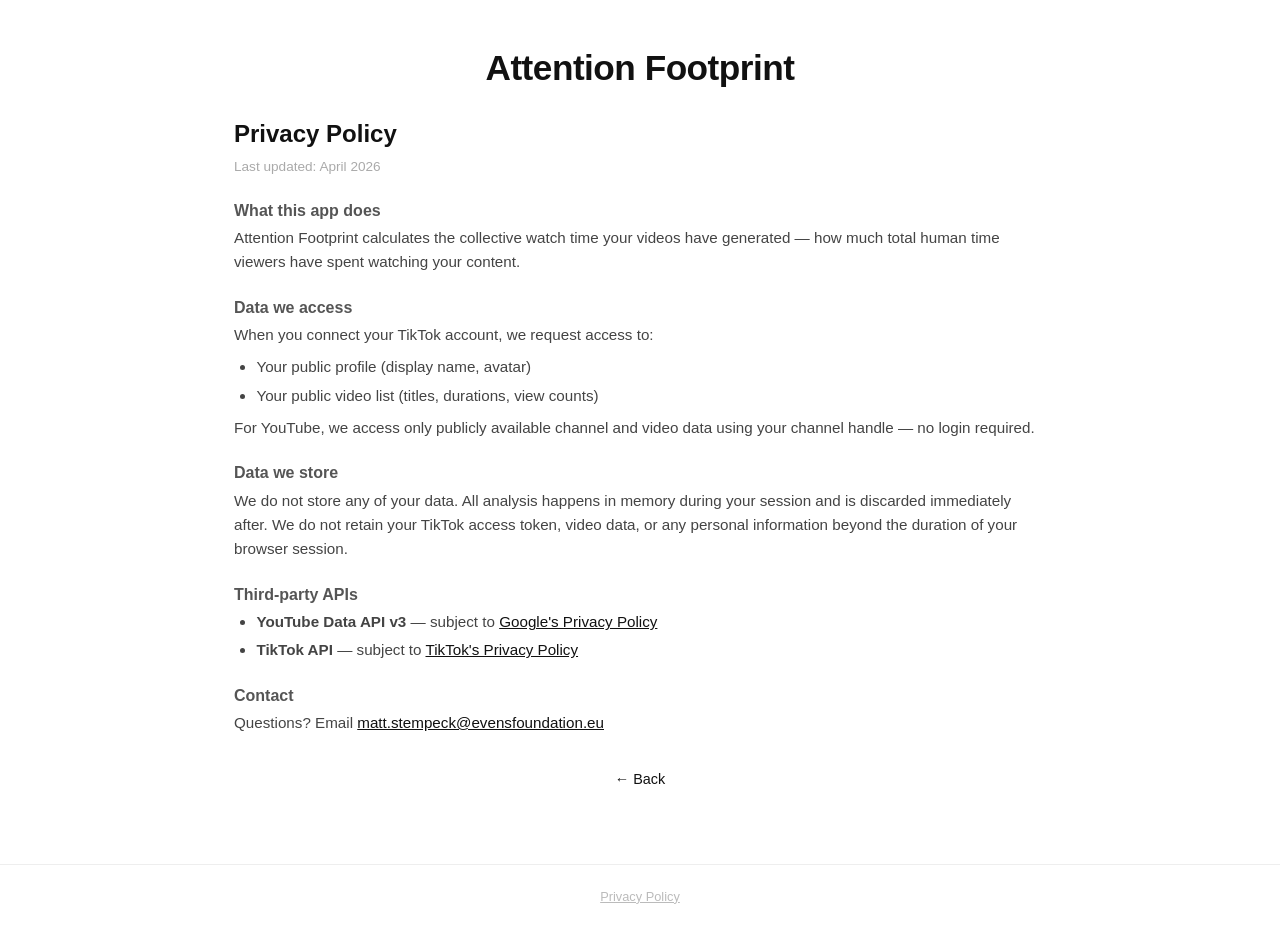
<file: templates/privacy.html>
<!DOCTYPE html>
<html lang="en">
<head>
  <meta charset="UTF-8">
  <meta name="viewport" content="width=device-width, initial-scale=1.0">
  <title>Privacy Policy — Attention Footprint</title>
  <link rel="stylesheet" href="/static/style.css">
</head>
<body>
  <header>
    <h1>Attention Footprint</h1>
  </header>
  <main class="prose">
    <h2>Privacy Policy</h2>
    <p class="updated">Last updated: April 2026</p>

    <h3>What this app does</h3>
    <p>Attention Footprint calculates the collective watch time your videos have generated — how much total human time viewers have spent watching your content.</p>

    <h3>Data we access</h3>
    <p>When you connect your TikTok account, we request access to:</p>
    <ul>
      <li>Your public profile (display name, avatar)</li>
      <li>Your public video list (titles, durations, view counts)</li>
    </ul>
    <p>For YouTube, we access only publicly available channel and video data using your channel handle — no login required.</p>

    <h3>Data we store</h3>
    <p>We do not store any of your data. All analysis happens in memory during your session and is discarded immediately after. We do not retain your TikTok access token, video data, or any personal information beyond the duration of your browser session.</p>

    <h3>Third-party APIs</h3>
    <ul>
      <li><strong>YouTube Data API v3</strong> — subject to <a href="https://policies.google.com/privacy" target="_blank" rel="noopener">Google's Privacy Policy</a></li>
      <li><strong>TikTok API</strong> — subject to <a href="https://www.tiktok.com/legal/privacy-policy" target="_blank" rel="noopener">TikTok's Privacy Policy</a></li>
    </ul>

    <h3>Contact</h3>
    <p>Questions? Email <a href="mailto:matt.stempeck@evensfoundation.eu">matt.stempeck@evensfoundation.eu</a></p>

    <p class="another"><a href="/">← Back</a></p>
  </main>
  <footer>
    <p><a href="/privacy">Privacy Policy</a></p>
  </footer>
</body>
</html>
</file>
<file: static/style.css>
*, *::before, *::after { box-sizing: border-box; margin: 0; padding: 0; }

body {
  font-family: -apple-system, BlinkMacSystemFont, "Segoe UI", sans-serif;
  background: #fff;
  color: #111;
  min-height: 100vh;
  display: flex;
  flex-direction: column;
}

header {
  padding: 3rem 2rem 2rem;
  text-align: center;
}

header h1 {
  font-size: 2.2rem;
  font-weight: 700;
  letter-spacing: -0.5px;
  color: #111;
}

.tagline {
  margin-top: 0.5rem;
  color: #666;
  font-size: 1rem;
}

main {
  flex: 1;
  max-width: 860px;
  width: 100%;
  margin: 0 auto;
  padding: 0 1.5rem 4rem;
}

/* Search form */
.search-form {
  margin-top: 1.5rem;
  text-align: center;
}

.input-row {
  display: flex;
  align-items: center;
  justify-content: center;
  gap: 0;
  max-width: 520px;
  margin: 0 auto;
  border: 1px solid #ddd;
  border-radius: 8px;
  overflow: hidden;
  background: #f5f5f5;
}

.at-prefix {
  padding: 0 0.6rem 0 1rem;
  color: #999;
  font-size: 1.1rem;
  user-select: none;
}

.input-row input {
  flex: 1;
  background: transparent;
  border: none;
  outline: none;
  color: #111;
  font-size: 1.1rem;
  padding: 0.75rem 0.5rem;
}

.input-row input::placeholder { color: #aaa; }

.input-row button {
  background: #ff0000;
  color: #fff;
  border: none;
  padding: 0.75rem 1.4rem;
  font-size: 1rem;
  font-weight: 600;
  cursor: pointer;
  transition: background 0.15s;
}

.input-row button:hover { background: #cc0000; }

.hint {
  margin-top: 0.6rem;
  color: #aaa;
  font-size: 0.85rem;
}

.hint code {
  color: #888;
  font-family: monospace;
}

/* Error */
.error-box {
  margin-top: 1.5rem;
  background: #fff0f0;
  border: 1px solid #fcc;
  border-radius: 8px;
  padding: 1rem 1.2rem;
  color: #c00;
  font-size: 0.95rem;
}

/* Channel header */
.channel-header {
  display: flex;
  align-items: center;
  gap: 1.2rem;
  margin-top: 2.5rem;
  padding-bottom: 1.5rem;
  border-bottom: 1px solid #eee;
}

.avatar {
  width: 56px;
  height: 56px;
  border-radius: 50%;
  flex-shrink: 0;
}

.channel-header h2 {
  font-size: 1.4rem;
  font-weight: 700;
  color: #111;
}

.meta {
  margin-top: 0.25rem;
  color: #999;
  font-size: 0.9rem;
}

/* Big stat */
.big-stat {
  margin-top: 2.5rem;
  text-align: center;
  padding: 2rem;
  background: #f9f9f9;
  border-radius: 12px;
  border: 1px solid #eee;
}

.stat-number {
  font-size: 4rem;
  font-weight: 800;
  color: #e00;
  line-height: 1;
  letter-spacing: -2px;
}

.stat-label {
  margin-top: 0.4rem;
  font-size: 1.1rem;
  color: #555;
}

.stat-sub {
  margin-top: 0.6rem;
  font-size: 0.85rem;
  color: #aaa;
}

/* Table */
.table-section {
  margin-top: 2.5rem;
}

.table-section h3 {
  font-size: 1rem;
  font-weight: 600;
  color: #aaa;
  text-transform: uppercase;
  letter-spacing: 0.05em;
  margin-bottom: 1rem;
}

table {
  width: 100%;
  border-collapse: collapse;
  font-size: 0.9rem;
}

thead th {
  text-align: left;
  color: #aaa;
  font-weight: 500;
  padding: 0.5rem 0.75rem;
  border-bottom: 1px solid #eee;
}

thead th.num { text-align: right; }

tbody tr {
  border-bottom: 1px solid #f5f5f5;
  transition: background 0.1s;
}

tbody tr:hover { background: #fafafa; }

tbody td {
  padding: 0.65rem 0.75rem;
  vertical-align: top;
}

.rank {
  color: #ccc;
  font-size: 0.8rem;
  width: 1.5rem;
}

.title-cell a {
  color: #111;
  text-decoration: none;
}

.title-cell a:hover { color: #000; text-decoration: underline; }

.pub-date {
  display: block;
  color: #bbb;
  font-size: 0.78rem;
  margin-top: 0.2rem;
}

.num { text-align: right; color: #888; }

.collective { color: #111; }

.sub-num {
  display: block;
  color: #bbb;
  font-size: 0.78rem;
}

.another {
  margin-top: 2rem;
  text-align: center;
}

.another a {
  color: #aaa;
  text-decoration: none;
  font-size: 0.9rem;
}

.another a:hover { color: #666; }

footer {
  padding: 1.5rem;
  text-align: center;
  color: #ccc;
  font-size: 0.8rem;
  border-top: 1px solid #eee;
}

footer a { color: #bbb; }
footer a:hover { color: #888; }

/* Dark mode */

@media (prefers-color-scheme: dark) {
  body { background: #0f0f0f; color: #e8e8e8; }
  header h1 { color: #fff; }
  .tagline { color: #888; }
.input-row { border-color: #333; background: #1a1a1a; }
  .input-row input { color: #fff; }
  .input-row input::placeholder { color: #555; }
  .hint { color: #555; }
  .hint code { color: #888; }
  .error-box { background: #2a1010; border-color: #5c1a1a; color: #f87171; }
  .channel-header { border-bottom-color: #222; }
  .channel-header h2 { color: #fff; }
  .meta { color: #666; }
  .big-stat { background: #1a1a1a; border-color: #2a2a2a; }
  .stat-number { color: #ff4444; }
  .stat-label { color: #aaa; }
  .stat-sub { color: #555; }
  .table-section h3 { color: #888; }
  thead th { color: #555; border-bottom-color: #222; }
  tbody tr { border-bottom-color: #1a1a1a; }
  tbody tr:hover { background: #161616; }
  .rank { color: #444; }
  .title-cell a { color: #e8e8e8; }
  .title-cell a:hover { color: #fff; }
  .pub-date { color: #555; }
  .num { color: #aaa; }
  .collective { color: #e8e8e8; }
  .sub-num { color: #555; }
  .another a { color: #555; }
  .another a:hover { color: #aaa; }
  footer { color: #444; border-top-color: #1a1a1a; }
  footer a { color: #555; }
  footer a:hover { color: #888; }
}

/* Privacy page prose */
.prose h2 { font-size: 1.5rem; margin-bottom: 1rem; }
.prose h3 { font-size: 1rem; font-weight: 600; margin: 1.5rem 0 0.4rem; color: #555; }
.prose p, .prose ul { font-size: 0.95rem; line-height: 1.6; color: #444; margin-bottom: 0.5rem; }
.prose ul { padding-left: 1.4rem; }
.prose li { margin-bottom: 0.25rem; }
.prose a { color: #111; }
.prose .updated { color: #aaa; font-size: 0.85rem; margin-top: -0.5rem; margin-bottom: 1.5rem; }
@media (prefers-color-scheme: dark) {
  .prose h3 { color: #888; }
  .prose p, .prose ul { color: #aaa; }
  .prose a { color: #e8e8e8; }
}
</file>
